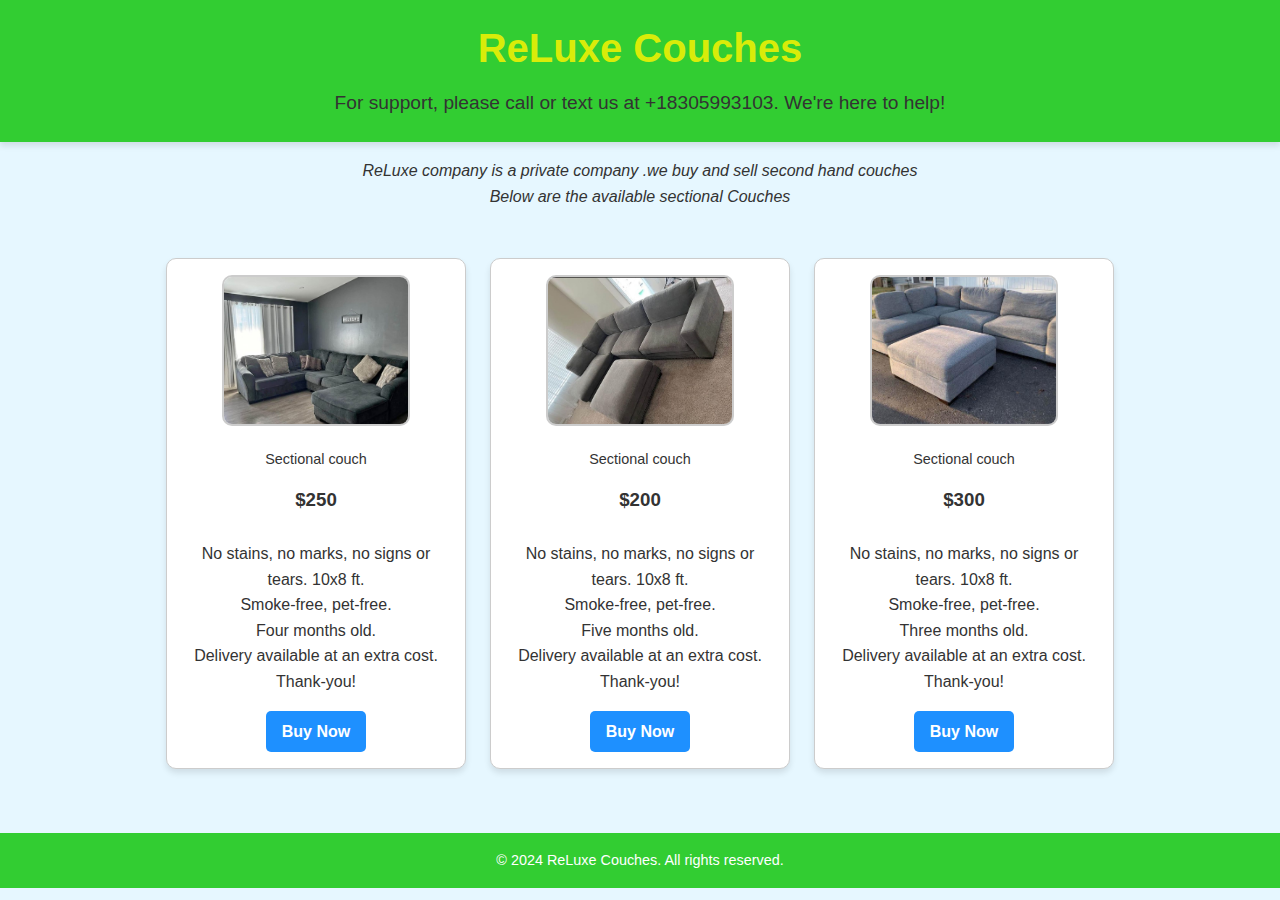
<file: index.html>
<!DOCTYPE html>
<html lang="en">
<head>
    <meta charset="UTF-8">
    <meta name="viewport" content="width=device-width, initial-scale=1.0">
    <title>ReLuxe Couches</title>
    <link rel="stylesheet" href="assets/css/style.css">
</head>
<body>
    <header>
        <h1>ReLuxe Couches</h1>
        <div class="scroll-support-text">
            For support, please call or text us at +18305993103. We're here to help!
        </div>
    </header>
    

    <section class="contact-info">
        <p>ReLuxe company is a private company .we buy and sell second hand couches</p>
        <p><em>Below are the available sectional Couches</em></p>
    </section>

    <section class="couch">
        <div class="couch-item">
            <img src="assets/css/images/couch1.jpg" alt="Couch 1">
            <p>Sectional couch <h3>$250</h3><br>No stains, no marks, no signs or tears. 10x8 ft.<br>Smoke-free, pet-free.<br>Four months old.<br>Delivery available at an extra cost.<br>Thank-you!</p>
            <a href="payment.html" class="buy-now">Buy Now</a>
        </div>
        <div class="couch-item">
            <img src="assets/css/images/couch2.jpg" alt="Couch 2">
            <p>Sectional couch <h3>$200</h3><br>No stains, no marks, no signs or tears. 10x8 ft.<br>Smoke-free, pet-free.<br>Five months old.<br>Delivery available at an extra cost.<br>Thank-you!</p>
            <a href="payment.html" class="buy-now">Buy Now</a>
        </div>
        <div class="couch-item">
            <img src="assets/css/images/couch3.jpg" alt="Couch 3">
            <p>Sectional couch <h3>$300</h3><br>No stains, no marks, no signs or tears. 10x8 ft.<br>Smoke-free, pet-free.<br>Three months old.<br>Delivery available at an extra cost.<br>Thank-you!</p>
            <a href="payment.html" class="buy-now">Buy Now</a>
        </div>
    </section>

    <footer>
        <p>© 2024 ReLuxe Couches. All rights reserved.</p>
    </footer>
</body>
</html>
</file>
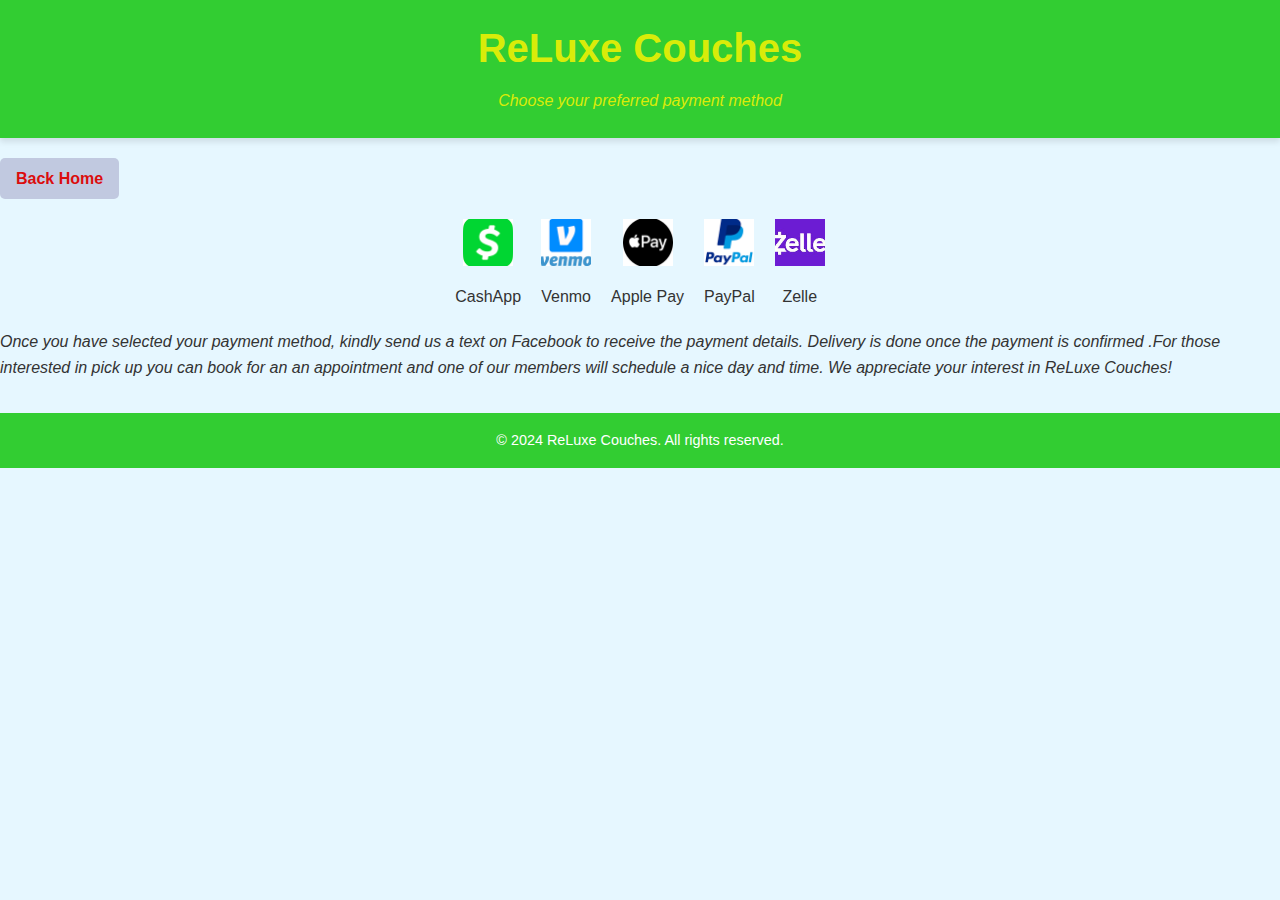
<file: payment.html>
<!DOCTYPE html>
<html lang="en">
<head>
    <meta charset="UTF-8">
    <meta name="viewport" content="width=device-width, initial-scale=1.0">
    <title>Payment Methods - ReLuxe Couches</title>
    <link rel="stylesheet" href="assets/css/style.css">
</head>
<body>
    <header>
        <h1>ReLuxe Couches</h1>
        <p>Choose your preferred payment method</p>
    </header>
    <a href="index.html" class="back-home-btn">Back Home</a>

    <section class="payment-methods">
        <div class="payment-option">
            <img src="assets/css/images/cashapp-logo.png" alt="CashApp">
            <p>CashApp</p>
        </div>
        <div class="payment-option">
            <img src="assets/css/images/venmo-logo.png" alt="Venmo">
            <p>Venmo</p>
        </div>
        <div class="payment-option">
            <img src="assets/css/images/applepay-logo.png" alt="Apple Pay">
            <p>Apple Pay</p>
        </div>
        <div class="payment-option">
            <img src="assets/css/images/paypal-logo.png" alt="PayPal">
            <p>PayPal</p>
        </div>
        <div class="payment-option">
            <img src="assets/css/images/zelle-logo.jpeg" alt="Zelle">
            <p>Zelle</p>
        </div>
    </section>

    <section class="payment-note">
        <p><em>Once you have selected your payment method, kindly send us a text on Facebook to receive the payment details.
            Delivery is done once the payment is confirmed .For those interested in pick up you can book for an an appointment and one of our members will schedule a nice day and time.
            We appreciate your interest in ReLuxe Couches!</em></p>
    </section>

    <footer>
        <p>© 2024 ReLuxe Couches. All rights reserved.</p>
    </footer>
</body>
</html>
</file>
<file: assets/css/style.css>
/* General Reset */
* {
    margin: 0;
    padding: 0;
    box-sizing: border-box;
}

/* Body Styling */
body {
    font-family: Arial, sans-serif;
    line-height: 1.6;
    background-color: #e6f7ff; /* Light blue */
    color: #333;
}

/* Header Styling */
header {
    background-color: #32CD32; /* Green */
    color: rgb(217, 236, 9);
    text-align: center;
    padding: 1rem 0;
    box-shadow: 0px 4px 6px rgba(0, 0, 0, 0.1);
}

header h1 {
    font-size: 2.5rem;
    margin-bottom: 0.5rem;
}

header p {
    font-style: italic;
    margin-bottom: 0.5rem;
}

/* Contact Info */
.contact-info {
    margin: 1rem 0;
    text-align: center;
    font-size: 1rem;
    font-style: italic;
}

/* Couch Section Styling */
.couch {
    display: flex;
    justify-content: center;
    flex-wrap: wrap;
    gap: 1.5rem;
    padding: 2rem;
}

.couch-item {
    background-color: white;
    border: 1px solid #ccc;
    border-radius: 10px;
    padding: 1rem;
    box-shadow: 0 4px 6px rgba(0, 0, 0, 0.1);
    text-align: center;
    max-width: 300px; /* Limit the container width */
}

.couch-item img {
    width: 5cm;
    height: 4cm;
    object-fit: cover; /* Maintain aspect ratio */
    border: 2px solid #ccc;
    border-radius: 10px;
    margin-bottom: 1rem;
}

.couch-item p {
    font-size: 0.9rem;
    color: #333;
    margin-bottom: 1rem;
    line-height: 1.4;
}

.buy-now {
    display: inline-block;
    background-color: #1E90FF; /* Bright Blue */
    color: white;
    text-decoration: none;
    padding: 0.5rem 1rem;
    font-weight: bold;
    border-radius: 5px;
    transition: background-color 0.3s ease;
}

.buy-now:hover {
    background-color: #104E8B; /* Darker Blue */
}

/* Footer Styling */
footer {
    background-color: #32CD32; /* Green */
    color: white;
    text-align: center;
    padding: 1rem 0;
    margin-top: 2rem;
    font-size: 0.9rem;
}

/* Responsive Design */
@media (max-width: 768px) {
    .couch {
        flex-direction: column;
        align-items: center;
    }
}
.back-home-btn {
    display: inline-block;
    background-color: #c1c9e0; /* Green */
    color: rgb(219, 13, 13);
    text-decoration: none;
    padding: 0.5rem 1rem;
    font-weight: bold;
    border-radius: 5px;
    transition: background-color 0.3s ease;
    margin-top: 20px; /* Adjust as needed */
    text-align: center;
}

.back-home-btn:hover {
    background-color: #228B22; /* Darker Green */
}

.payment-methods {
    display: flex;
    justify-content: center; /* Centers the items horizontally */
    gap: 20px; /* Spacing between each payment option */
    padding: 20px 0;
}

.payment-option {
    text-align: center;
}

.payment-option img {
    width: 50px; /* Adjust width of logos */
    height: auto; /* Maintain aspect ratio of the images */
    margin-bottom: 10px;
}

.payment-option p {
    font-size: 1rem;
    color: #333;
}
.scroll-support-text {
    white-space: nowrap; /* Prevents text from wrapping to the next line */
    overflow: hidden; /* Hides text outside the container */
    display: inline-block;
    font-size: 1.2rem;
    color: #333;
    animation: scroll 8s linear infinite; /* Animation name, duration, timing function, and infinite loop */
}

@keyframes scroll {
    0% {
        transform: translateX(100%); /* Start from the right */
    }
    100% {
        transform: translateX(-100%); /* End at the left */
    }
}
</file>
